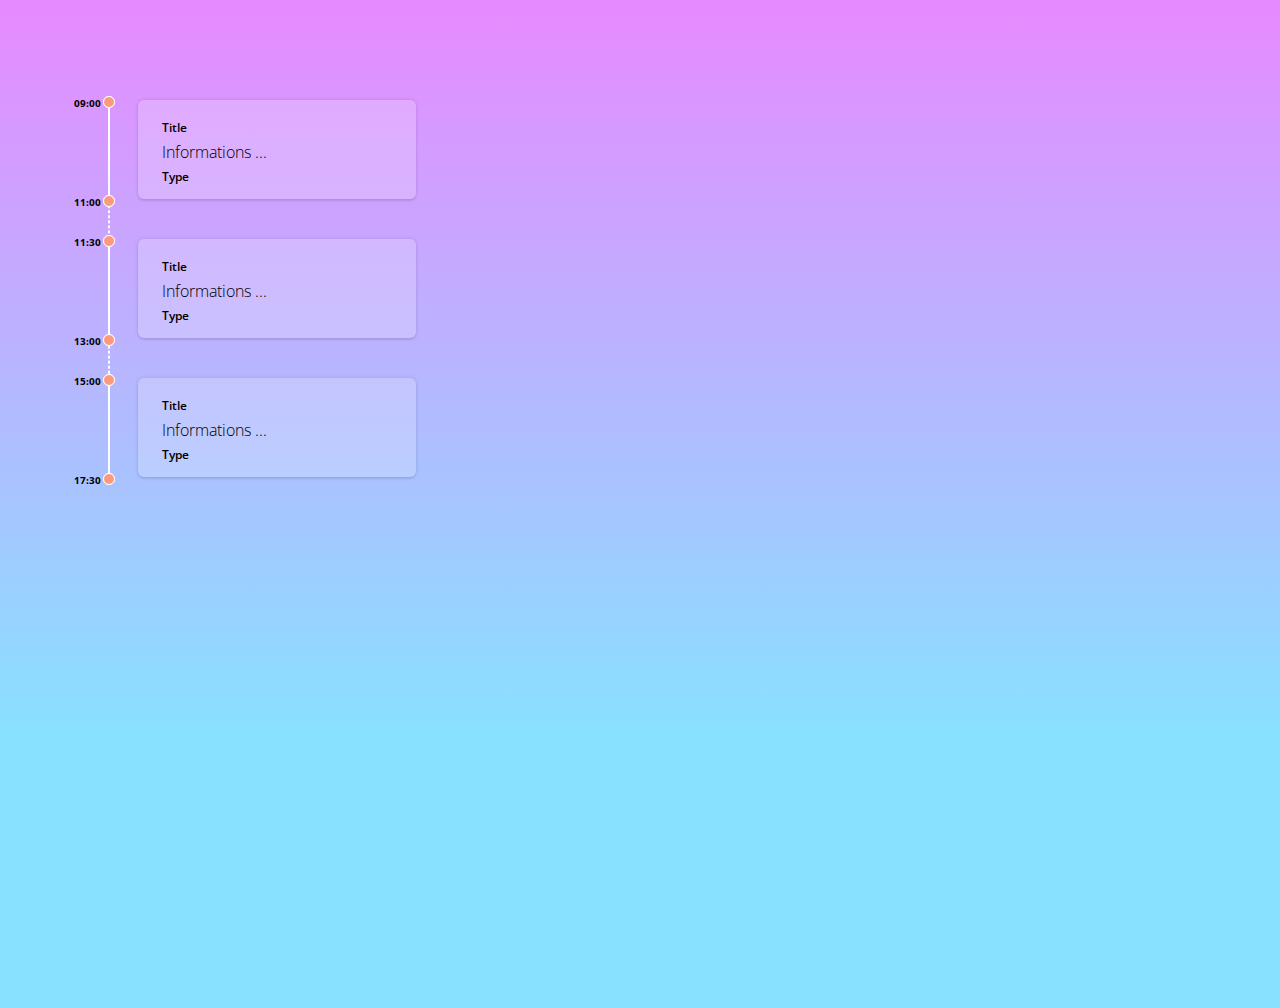
<file: timeline.html>
<!DOCTYPE html>
<html lang="en">
<head>
    <meta charset="UTF-8">
    <meta name="viewport" content="width=device-width, initial-scale=1.0">
    <meta http-equiv="X-UA-Compatible" content="ie=edge">
    <link rel="stylesheet" href="timeline.css">
    <title>Vertical timeline</title>
</head>
<body>
    <div class="container">
        <ul>
            <li>
                <span></span>
                <div>
                    <div class="title">Title</div>
                    <div class="info">Informations ...</div>
                    <div class="type">Type</div>
                </div>
                <span class="number">
                    <span>09:00</span>
                    <span>11:00</span>
                </span>
            </li>
            <li>
                <span></span>
                <div>
                    <div class="title">Title</div>
                    <div class="info">Informations ...</div>
                    <div class="type">Type</div>
                </div>
                <span class="number">
                    <span>11:30</span>
                    <span>13:00</span>
                </span>
            </li>
            <li>
                <span></span>
                <div>
                    <div class="title">Title</div>
                    <div class="info">Informations ...</div>
                    <div class="type">Type</div>
                </div>
                <span class="number">
                    <span>15:00</span>
                    <span>17:30</span>
                </span>
            </li>
        </ul>
    </div>
</body>
</html>
</file>
<file: timeline.css>
@import url('https://fonts.googleapis.com/css?family=Open+Sans:300,400,600,700');

body {
    height: 100vh;
    font-family: 'Open Sans', sans-serif;
    background: rgb(231,138,255);
    /* background: linear-gradient(rgba(231,138,255,1) 0%, rgba(128,221,252,1) 100%); */
    background: linear-gradient(rgba(231,138,255,1) 0%, rgba(136,225,255,1) 73%);
}

.container {
    margin: 100px;
}

.container ul {
    list-style: none;
    margin: 0;
    padding: 0;
    position: relative;
}

.container ul::before {
    content: '';
    width: 0;
    height: 100%;
    border: 1px dashed #fff;
    position: absolute;
    top: 0;
    left: 0;
}

.container ul li {
    margin: 40px 30px;
    position: relative;
    background-color: rgba(255, 255, 255, 0.2);
    padding: 14px;
    border-radius: 6px;
    width: 250px;
    box-shadow: 0 0 4px rgba(0, 0, 0, .12), 0 2px 2px rgba(0, 0, 0, .08)
}

.container ul li > span {
    width: 0;
    height: 100%;
    border: 1px solid #fff;
    position: absolute;
    top: 0;
    left: -30px;
}

.container ul li > span::before, .container ul li > span::after {
    content: '';
    width: 10px;
    height: 10px;
    background-color: #fc9a80;
    border: 1px solid #fff;
    border-radius: 50%;
    position: absolute;
    left: -6px;
}

.container ul li > span::before {
    top: -5px;
}

.container ul li > span::after {
    top:calc(100% - 5px);
}

.container ul li > div {
    margin-left: 10px;  
}

.container div .title, .container div .type {
    font-weight: 600;
    font-size: 12px;
}

.container div .info {
    font-weight: 300;
}

.container div > div {
    margin-top: 5px;
}

.container span.number {
    height: 100%;
}

.container span.number span {
    position: absolute;
    font-size: 10px;
    left: -35px;
    font-weight: bold;
}

.container span.number span:first-child {
    top: -5px;
}

.container span.number span:last-child {
    top: calc(100% - 5px);
}
</file>
